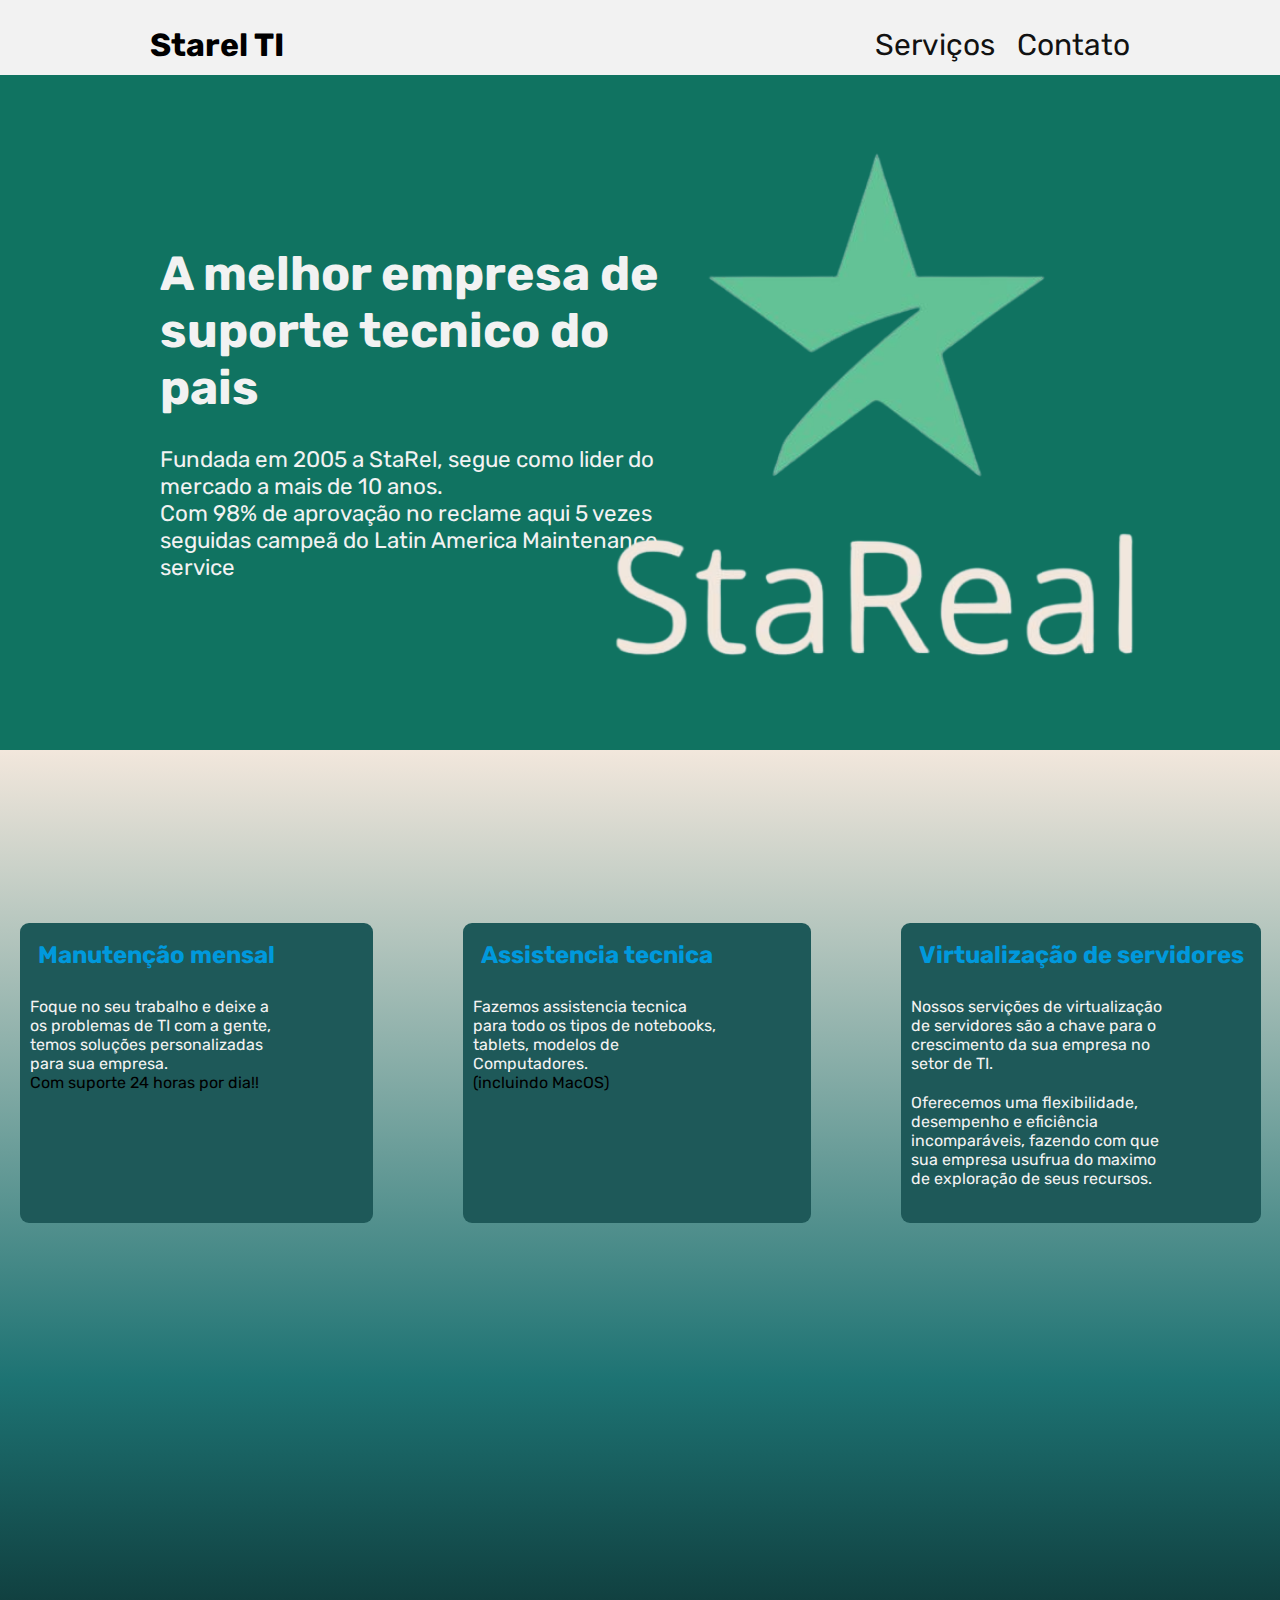
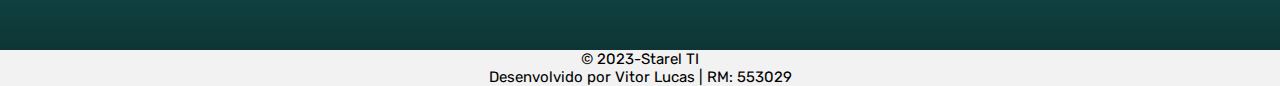
<file: index.html>
<!DOCTYPE html>
<html lang="pt-br">
<head>
    <meta charset="UTF-8">
    <meta name="viewport" content="width=device-width, initial-scale=1.0">
    <link rel="stylesheet" href="estilo.css">
    <link rel="preconnect" href="https://fonts.googleapis.com">
    <link rel="preconnect" href="https://fonts.gstatic.com" crossorigin>
    <link href="https://fonts.googleapis.com/css2?family=Kanit:ital,wght@0,300;0,400;0,500;1,300;1,600&family=Rubik:wght@300;400&display=swap" rel="stylesheet">
    <title>Serviços de manutenção</title>
</head>
<body>
    <header class="nav">
        <h1 class="nav-title">Starel TI</h1>
        <selection class="nav-itens">
            <a href="servicos.html">Serviços</a>
            <a href="contato.html">Contato</a>
        </selection>
    </header>
    

    <div class="apresentacao-txt__principal">
        <div class="apresentacao-title">
            <h2>A melhor empresa de suporte tecnico do pais</h2>
            <p>Fundada em 2005 a StaRel, segue como lider do mercado a mais de 10 anos. <br>
            Com 98% de aprovação no reclame aqui 5 vezes seguidas campeã do Latin America Maintenance service</p>
        </div>
        <div class="img" >
            <img class="principal-img" src="src/logo.png" alt="imagem referente a apresentação da empresa">
        </div>
    </div> <!--apresentação txt principal-->

  <section>
    <div class="apresentacao-txt box">
        <h2 id="Manutenção">Manutenção mensal</h2>
        <p>Foque no seu trabalho e deixe a os problemas de TI com a gente, temos soluções personalizadas para sua empresa.<br>
            <span>Com suporte 24 horas por dia!!</span></p>
        
    </div>

    <div class="apresentacao-txt box">
        <h2 id="Assistencia">Assistencia tecnica</h2>
        <p>Fazemos assistencia tecnica para todo os tipos de notebooks, tablets, modelos de Computadores.<br>
            <span>(incluindo MacOS)</span>
        </p>
        
    </div>

    <div class="apresentacao-txt box">
        <h2 id="Virtualização">Virtualização de servidores</h2>
        <p>Nossos servições de virtualização de servidores são a chave para o crescimento da sua empresa no setor de TI.</p>
        <p>Oferecemos uma flexibilidade, desempenho e eficiência incomparáveis, fazendo com que sua empresa usufrua do maximo de exploração de seus recursos.</p>
    </div>
    </section>



    <footer>
        <p>&copy; 2023-Starel TI</p>
        <p>Desenvolvido por Vitor Lucas | RM: 553029</p>
    </footer>
</body>
</html>
</file>
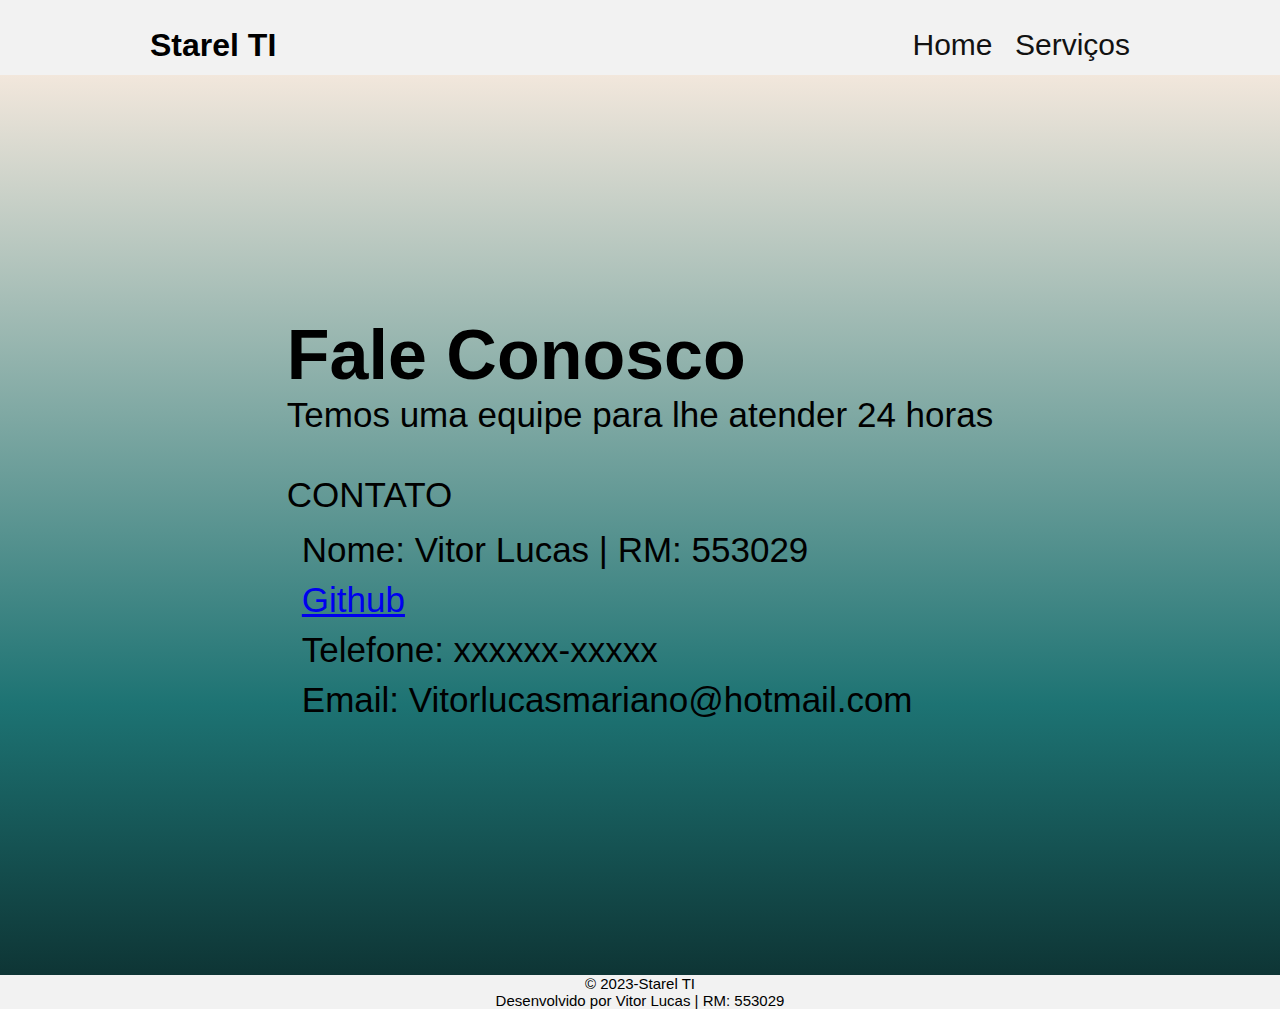
<file: contato.html>
<!DOCTYPE html>
<html lang="pt-br">
<head>
    <meta charset="UTF-8">
    <meta name="viewport" content="width=device-width, initial-scale=1.0">
    <title>Document</title>
    <link rel="stylesheet" href="estilo.css">
</head>
<body>
    <header class="nav">
        <h1 class="nav-title">Starel TI</h1>
        <selection class="nav-itens">
            <a href="index.html">Home</a>
            <a href="servicos.html">Serviços</a>
        </selection>
    </header>
    <section>
    <div class="moder">
    <h1>Fale Conosco</h1>
    <p>Temos uma equipe para lhe atender 24 horas</p>
    <br>
    <p>CONTATO</p>
    <ul class="lista">
        <li> Nome: Vitor Lucas | RM: 553029</li>
        <li> <a href="https://github.com/fiapvitor/checkpoint_3.git" target="_blank">Github</a></li>
        <li>Telefone: xxxxxx-xxxxx</li>
        <li>Email: Vitorlucasmariano@hotmail.com</li>

    </ul>
    </div>
</section>

    <footer>
            <p>&copy; 2023-Starel TI</p>
            <p>Desenvolvido por Vitor Lucas | RM: 553029</p>
    </footer>
</body>
</html>
</file>
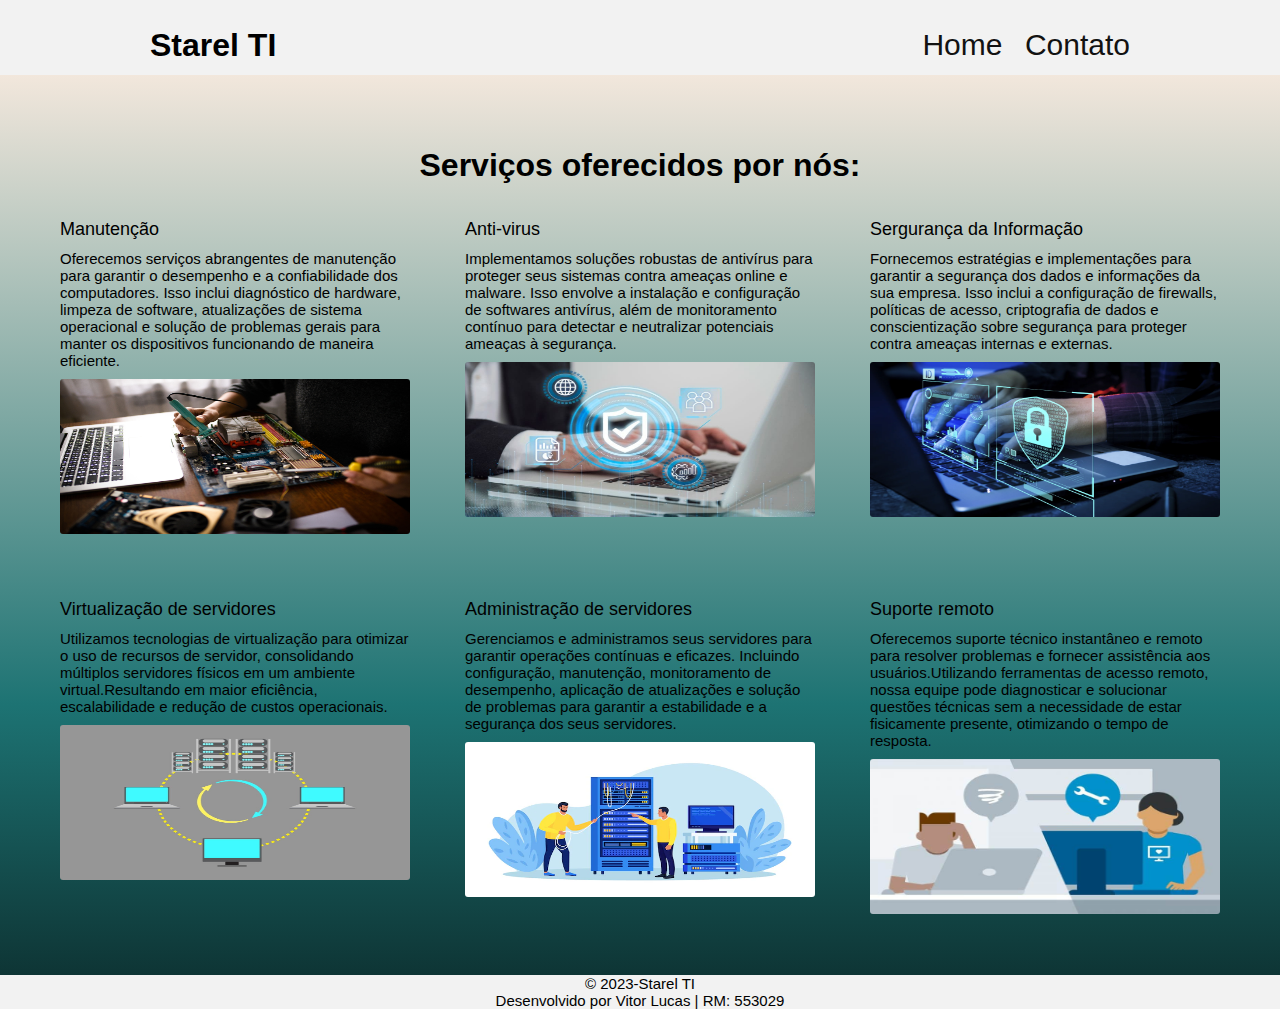
<file: servicos.html>
<!DOCTYPE html>
<html lang="en">
<head>
    <meta charset="UTF-8">
    <meta name="viewport" content="width=device-width, initial-scale=1.0">
    <title>StaReal - Serviços</title>
    <link rel="stylesheet" href="estilo.css">

</head>
<body>
    <header class="nav">
        <h1 class="nav-title">Starel TI</h1>
        <selection class="nav-itens">
            <a href="index.html">Home</a>
            <a href="contato.html">Contato</a>
        </selection>
    </header>

    <main>
        <section>
            <div class="servicos">
                <h1>Serviços oferecidos por nós: </h1>

                <ul class="list-servicos">

                    <div class="list-itens">

                        <li class="list-item element">
                            <p>Manutenção</p>
                            <p class="item-txt">Oferecemos serviços abrangentes de manutenção para garantir o desempenho e a confiabilidade dos computadores. Isso inclui diagnóstico de hardware, limpeza de software, atualizações de sistema operacional e solução de problemas gerais para manter os dispositivos funcionando de maneira eficiente.</p>
                            <img src="src/item__01__manutencao.jpg" alt="imagem de manutenção"/>
                        </li>

                        <li class="list-item element">
                            <p>Anti-virus</p>
                            <p class="item-txt">Implementamos soluções robustas de antivírus para proteger seus sistemas contra ameaças online e malware. Isso envolve a instalação e configuração de softwares antivírus, além de monitoramento contínuo para detectar e neutralizar potenciais ameaças à segurança.</p>
                            <img src="src/item__02__anti_virus.jpg" alt="imagem referente a anti-virus presencial"/>
                        </li>

                        <li class="list-item element">
                            <p>Sergurança da Informação</p>
                            <p class="item-txt">Fornecemos estratégias e implementações para garantir a segurança dos dados e informações da sua empresa. Isso inclui a configuração de firewalls, políticas de acesso, criptografia de dados e conscientização sobre segurança para proteger contra ameaças internas e externas.</p>
                            <img src="src/item__03__segurancaInfo.jpg" alt="imagem referente a Sergurança da Info"/>
                        </li>
                        
                        <li class="list-item element__ab">
                            <p>Virtualização de servidores</p>
                            <p class="item-txt">Utilizamos tecnologias de virtualização para otimizar o uso de recursos de servidor, consolidando múltiplos servidores físicos em um ambiente virtual.Resultando em maior eficiência, escalabilidade e redução de custos operacionais.</p>
                            <img src="src/item__04__virtualizacao.jpg"  />
                        </li>

                        <li class="list-item element__ab">
                            <p>Administração de servidores</p>
                            <p class="item-txt">Gerenciamos e administramos seus servidores para garantir operações contínuas e eficazes. Incluindo configuração, manutenção, monitoramento de desempenho, aplicação de atualizações e solução de problemas para garantir a estabilidade e a segurança dos seus servidores.</p>
                            <img src="src/item__05__admServer.jpg" alt="imagem referente a adm de servidore">
                        </li>

                        <li class="list-item element__ab">
                            <p>Suporte remoto</p>
                            <p class="item-txt">Oferecemos suporte técnico instantâneo e remoto para resolver problemas e fornecer assistência aos usuários.Utilizando ferramentas de acesso remoto, nossa equipe pode diagnosticar e solucionar questões técnicas sem a necessidade de estar fisicamente presente, otimizando o tempo de resposta.</p>
                            <img src="src/item__06__suporteRemoto.jpg" alt="imagem referente a suporte remoto">
                        </li>
                    </div> <!--list-itens-->
                    
                </ul> <!--list-services-->
            </div> <!--services-->

        </section>
    </main>
    <footer>
        <p>&copy; 2023-Starel TI</p>
        <p>Desenvolvido por Vitor Lucas | RM: 553029</p>
    </footer>
    
</body>
</html>
</file>
<file: estilo.css>
@import url(estilo_contato.css);
@import url(estilo__servicos.css);



*{
    margin: 0;
    padding: 0;
    font-family: 'Rubik', sans-serif;
    
}


body{
    overflow-x: hidden;
    background-color: #F2F2F2; 
}

section{
    background: linear-gradient( rgba(242,231,220,1) 0%, rgba(29,115,115,1) 70%, rgba(14,53,53,1) 100%);
}

header h1{
    cursor:none;    
}
.nav {
    display: flex;
    justify-content: space-between;
    align-items: center;
    height: 60px;
    margin-top: 15px;
    padding: 0px 150px 0px 150px;

}
.nav-itens a{
    color: antiquewhite;
    text-decoration: none;
    margin-left: 18px;
    font-size: 30px;
    color: #121212;
}
.nav-itens a:hover{
    border: 3px solid;
    padding: 5px;
    transition: all ease-in-out 0.2s;
}

.apresentacao-txt__principal{
    
    display: flex;
    flex-direction: row;
    align-items: center;
    height: 75vh;
    justify-content: space-between;
    background-color: #107361;
}
.img img{
    
    width: 100vw;
    height: 100vh;
    max-height: 550px;
    max-width: 550px;   
    position: relative;
    right: 8rem;
    background-size: fill;
}
.apresentacao-title{
    margin-left: 10rem;
    width: 550px;

}
.apresentacao-title p{
    font-size: 1.4rem;
    color: #F2F2F2;
}
.apresentacao-title h2{
    margin-bottom: 30px;
    font-size: 3rem;
    color: #F2F2F2;
    
}
.apresentacao-txt h2{
    color: #0099DD;
    padding: 18px;
    font-size: 24px;
    text-wrap: nowrap;
    text-align: left;
}

.apresentacao-txt p{
    font-size: 16px;
    padding-left: 18px;
    color: #F2F2F2;
    
    padding: 10px;
  
}
.apresentacao-txt span{
    gap: 25px;
    color: black;
}

section{
    display: flex;
    justify-content: center;
    align-items: center;
    height: 100vh;
}

.apresentacao-txt {
    padding: 0px 80px 0px 0px ;
    margin: 45px;
    
}

.box {
    background-color: #1E5959 ;
    width: 280px;
    height: 300px;
    max-height: 350px;
    color: #F2F2F2;
    border-radius: 9px;
    margin-bottom: 300px;
}


footer{
    font-size: 15px;
    text-align: center;
    background-color: #F2F2F2;
    height: 25px;
}
</file>
